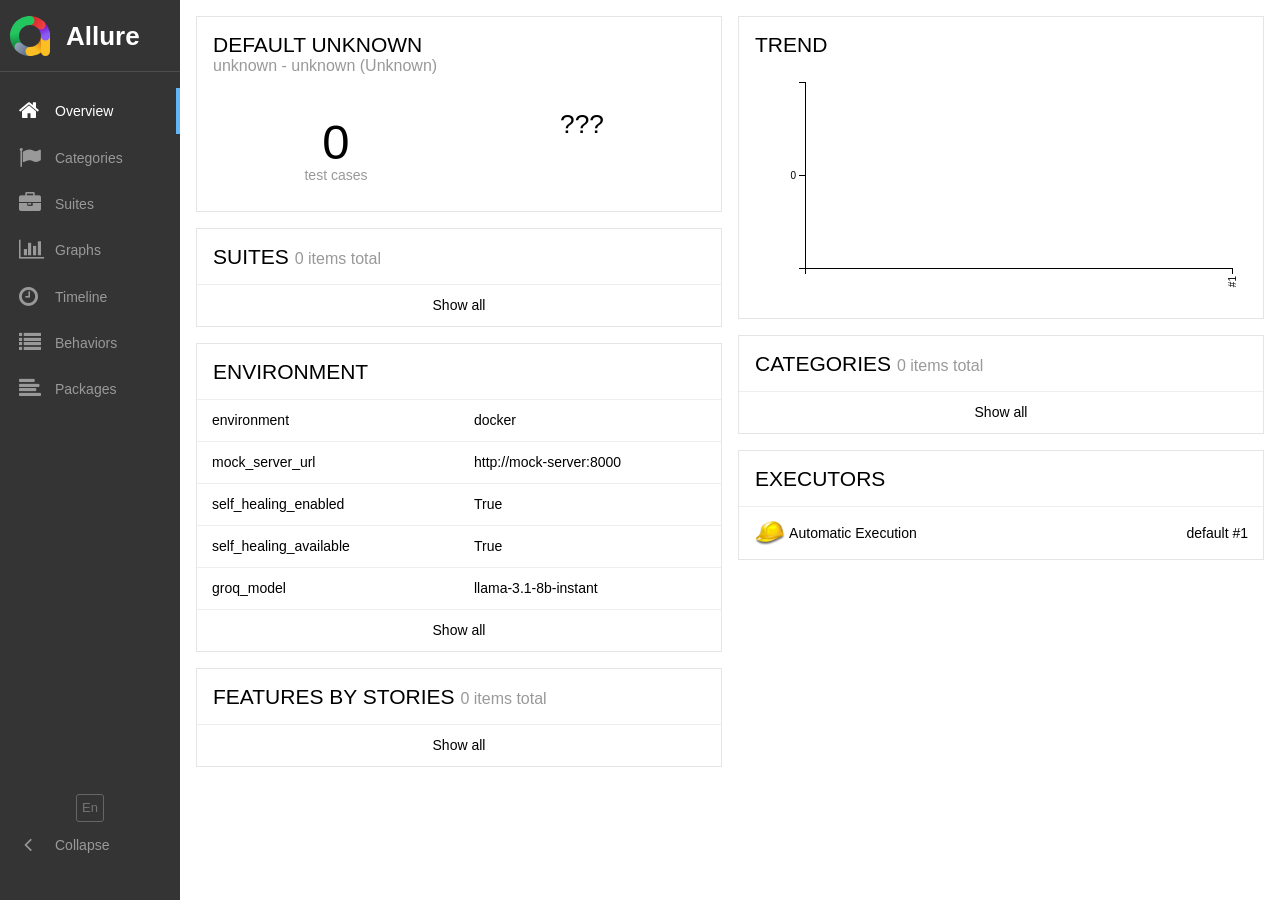
<file: allure-reports/1/index.html>
<!DOCTYPE html>
<html dir="ltr" lang="en">
<head>
    <meta charset="utf-8">
    <title>Allure Report</title>
    <link rel="icon" href="favicon.ico">
    <link rel="stylesheet" type="text/css" href="styles.css">
    <link rel="stylesheet" type="text/css" href="plugin/screen-diff/styles.css">
</head>
<body>
    <div id="alert"></div>
    <div id="content">
        <span class="spinner">
            <span class="spinner__circle"></span>
        </span>
    </div>
    <div id="popup"></div>
    <script src="app.js"></script>
    <script src="plugin/behaviors/index.js"></script>
    <script src="plugin/packages/index.js"></script>
    <script src="plugin/screen-diff/index.js"></script>
    <script async src="https://www.googletagmanager.com/gtag/js?id=G-FVWC4GKEYS"></script>
    <script>
        window.dataLayer = window.dataLayer || [];
        function gtag(){dataLayer.push(arguments);}
        gtag('js', new Date());
        gtag('config', 'G-FVWC4GKEYS', {
          'allureVersion': '2.38.1',
          'reportUuid': 'c4f8f031-7489-455b-9ed4-e6e7a5f6e5f9',
          'single_file': false
        });
    </script>
</body>
</html>
</file>
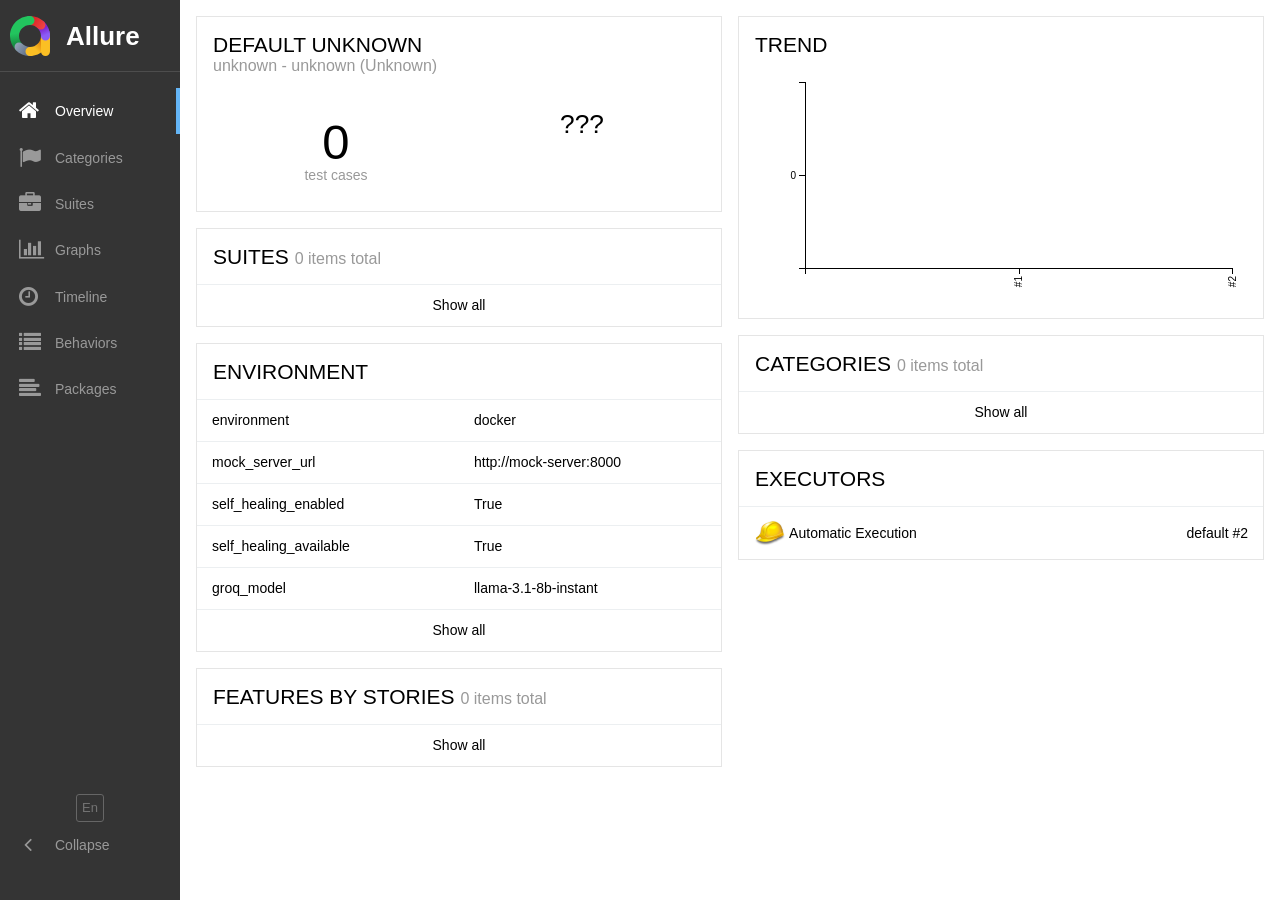
<file: allure-reports/2/index.html>
<!DOCTYPE html>
<html dir="ltr" lang="en">
<head>
    <meta charset="utf-8">
    <title>Allure Report</title>
    <link rel="icon" href="favicon.ico">
    <link rel="stylesheet" type="text/css" href="styles.css">
    <link rel="stylesheet" type="text/css" href="plugin/screen-diff/styles.css">
</head>
<body>
    <div id="alert"></div>
    <div id="content">
        <span class="spinner">
            <span class="spinner__circle"></span>
        </span>
    </div>
    <div id="popup"></div>
    <script src="app.js"></script>
    <script src="plugin/behaviors/index.js"></script>
    <script src="plugin/packages/index.js"></script>
    <script src="plugin/screen-diff/index.js"></script>
    <script async src="https://www.googletagmanager.com/gtag/js?id=G-FVWC4GKEYS"></script>
    <script>
        window.dataLayer = window.dataLayer || [];
        function gtag(){dataLayer.push(arguments);}
        gtag('js', new Date());
        gtag('config', 'G-FVWC4GKEYS', {
          'allureVersion': '2.38.1',
          'reportUuid': '004ed014-6afc-4415-9c5e-a0406c5527f6',
          'single_file': false
        });
    </script>
</body>
</html>
</file>
<file: allure-reports/1/plugin/screen-diff/styles.css>
.screen-diff__switchers {
  margin-bottom: 1em;
}

.screen-diff__switchers label + label {
  margin-left: 1em;
}

.screen-diff__overlay {
  position: relative;
  cursor: col-resize;
}

.screen-diff__container {
  overflow-x: auto;
}

.screen-diff__image-over {
  top: 0;
  left: 0;
  bottom: 0;
  background: #fff;
  position: absolute;
  overflow: hidden;
  box-shadow: 2px 0 1px -1px #aaa;
}

.screen-diff-error {
  color: #fd5a3e;
}
</file>
<file: allure-reports/2/plugin/screen-diff/styles.css>
.screen-diff__switchers {
  margin-bottom: 1em;
}

.screen-diff__switchers label + label {
  margin-left: 1em;
}

.screen-diff__overlay {
  position: relative;
  cursor: col-resize;
}

.screen-diff__container {
  overflow-x: auto;
}

.screen-diff__image-over {
  top: 0;
  left: 0;
  bottom: 0;
  background: #fff;
  position: absolute;
  overflow: hidden;
  box-shadow: 2px 0 1px -1px #aaa;
}

.screen-diff-error {
  color: #fd5a3e;
}
</file>
